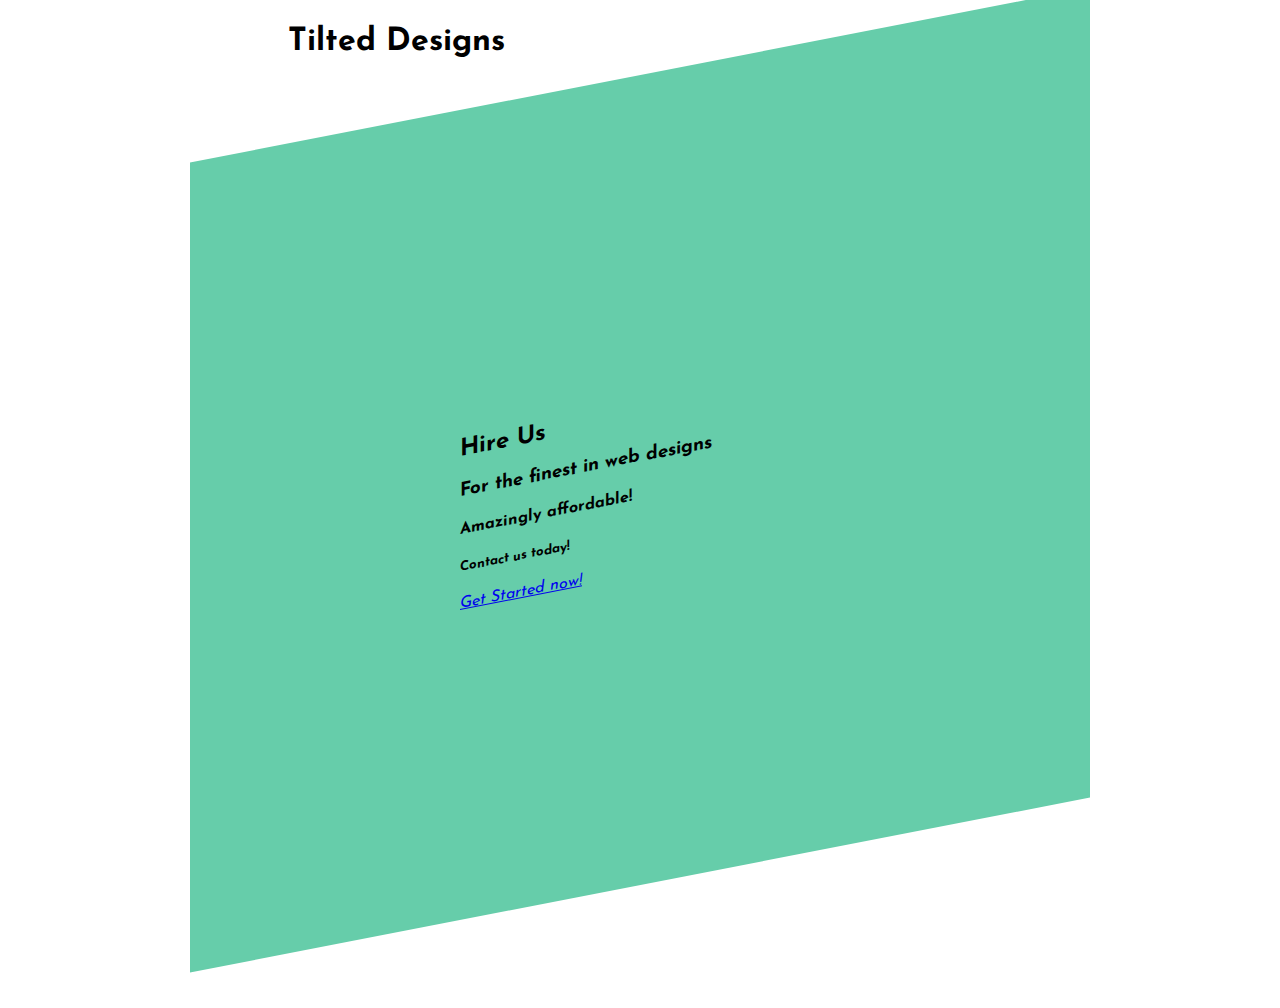
<file: transform-activity/index.html>
<!DOCTYPE html>
<html lang="en" dir="ltr">
  <head>
    <meta charset="utf-8">
    <title>Transform Lab</title>
    <link rel="stylesheet" href="main.css">
    <link rel="stylesheet" href="activity.css">

    <div class="container">
      <div class="wrapper"></div>

    </div>
   

  </head>
  <body>
    <div class="container">
      <h1>Tilted Designs</h1>
      
      <div class="wrapper">
        <main>
          <div class="info">
            <h2>Hire Us</h2>
            <h3>For the finest in web designs</h3>
            <h4>Amazingly affordable!</h4>
            <h5>Contact us today!</h5>
            <address>
              <a href="mailto:webmaster@example.com">Get Started now!</a>
            </address>
          </div>

        </main>
      </div>
    </div>
  </body>
</html>
</file>
<file: transform-activity/main.css>
@import url('https://fonts.googleapis.com/css2?family=Josefin+Sans:wght@400;700&display=swap');

body  {
  font-family: 'Josefin Sans', sans-serif;

}

main {
  background-color: mediumaquamarine;
  height: 90vh;
  width: 100vh;
  margin: auto;
  display: flex;
  align-items: center;

  }

main > div {
  width: 40%;
  margin: auto;
  padding: 10%;
  
}
</file>
<file: transform-activity/activity.css>
.wrapper {
	background-image: linear-gradient(45deg);
	transform: skewY(-11deg);
}

h1 {
    position: relative;
    top: 5px;
    left: 280px;

}
</file>
